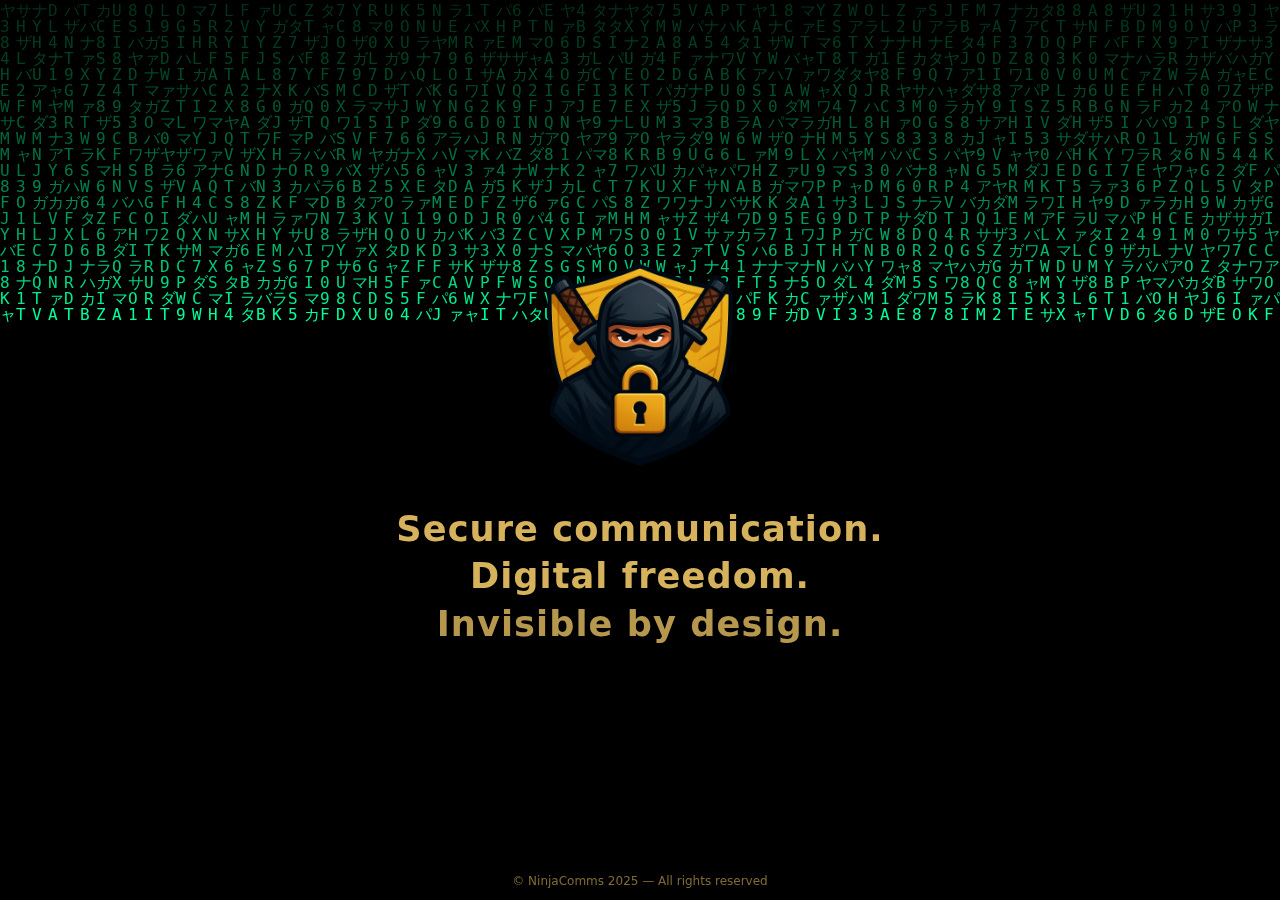
<file: index.html>
<!DOCTYPE html>
<html lang="en">
<head>
<meta charset="UTF-8">
<title>Ninja Comms — Invisible by design</title>
<meta name="viewport" content="width=device-width, initial-scale=1.0">

<link rel="icon" href="/favicon.png" type="image/png">
<link rel="apple-touch-icon" href="/favicon.png">

<style>
html, body {
  margin: 0;
  padding: 0;
  width: 100%;
  height: 100%;
  background: black;
  overflow: hidden;
  font-family: system-ui, -apple-system, BlinkMacSystemFont, "Segoe UI", sans-serif;
}

/* MATRIX BACKGROUND */
#matrix {
  position: fixed;
  inset: 0;
  z-index: 0;
}

/* CENTER CONTENT */
.content {
  position: relative;
  z-index: 1;
  min-height: 100vh;
  display: flex;
  flex-direction: column;
  justify-content: center;
  align-items: center;
  text-align: center;
  padding: 40px 20px;
  box-sizing: border-box;
}

/* NINJA ICON */
.logo {
  max-width: 220px;
  width: 60%;
  height: auto;
  margin-bottom: 32px;

  /* glow + breath */
  animation:
    ninjaGlow 6s ease-in-out infinite,
    breathe 8s ease-in-out infinite;
}

/* GOLD TEXT */
h1 {
  font-size: clamp(1.6rem, 3vw, 2.2rem);
  font-weight: 600;
  margin: 0;
  line-height: 1.35;
  letter-spacing: 0.03em;
  color: #d6b25c; /* NINJA GOLD */
}

/* ANIMATIONS */
@keyframes ninjaGlow {
  0%   { filter: drop-shadow(0 0 6px rgba(214,178,92,0.25)); }
  50%  { filter: drop-shadow(0 0 16px rgba(214,178,92,0.45)); }
  100% { filter: drop-shadow(0 0 6px rgba(214,178,92,0.25)); }
}

@keyframes breathe {
  0%   { transform: scale(0.96); }
  50%  { transform: scale(1.04); }
  100% { transform: scale(0.96); }
}
</style>
</head>

<body>

<canvas id="matrix"></canvas>

<div class="content">
  <img
    src="assets/ninjacomms_transp.webp"
    alt="Ninja Comms"
    class="logo"
  />

  <h1>
    Secure communication.<br>
    Digital freedom.<br>
    <span style="opacity:0.85;">Invisible by design.</span>
  </h1>
</div>

<footer style="
  position: fixed;
  bottom: 12px;
  left: 0;
  width: 100%;
  text-align: center;
  font-size: 12px;
  color: #d6b25c;
  opacity: 0.6;
  z-index: 2;
  pointer-events: none;
">
  © NinjaComms 2025 — All rights reserved
</footer>
  
<script>
/* ================= MATRIX RAIN (CANVAS 2D) ================= */

const canvas = document.getElementById("matrix");
const ctx = canvas.getContext("2d");

const fontSize = 16;
let columns;
let drops;

function resize() {
  canvas.width = window.innerWidth;
  canvas.height = window.innerHeight;

  columns = Math.floor(canvas.width / fontSize);
  drops = Array(columns).fill(1);
}

window.addEventListener("resize", resize);
resize();

const chars =
  "アァカサタナハマヤャラワガザダバパ" +
  "0123456789ABCDEFGHIJKLMNOPQRSTUVWXYZ";

function draw() {
  ctx.fillStyle = "rgba(0, 0, 0, 0.08)";
  ctx.fillRect(0, 0, canvas.width, canvas.height);

  ctx.fillStyle = "#00ff99";
  ctx.font = fontSize + "px monospace";

  for (let i = 0; i < drops.length; i++) {
    const text = chars[Math.floor(Math.random() * chars.length)];
    ctx.fillText(text, i * fontSize, drops[i] * fontSize);

    if (drops[i] * fontSize > canvas.height && Math.random() > 0.975) {
      drops[i] = 0;
    }
    drops[i]++;
  }
}

setInterval(draw, 33);
</script>

</body>
</html>
</file>
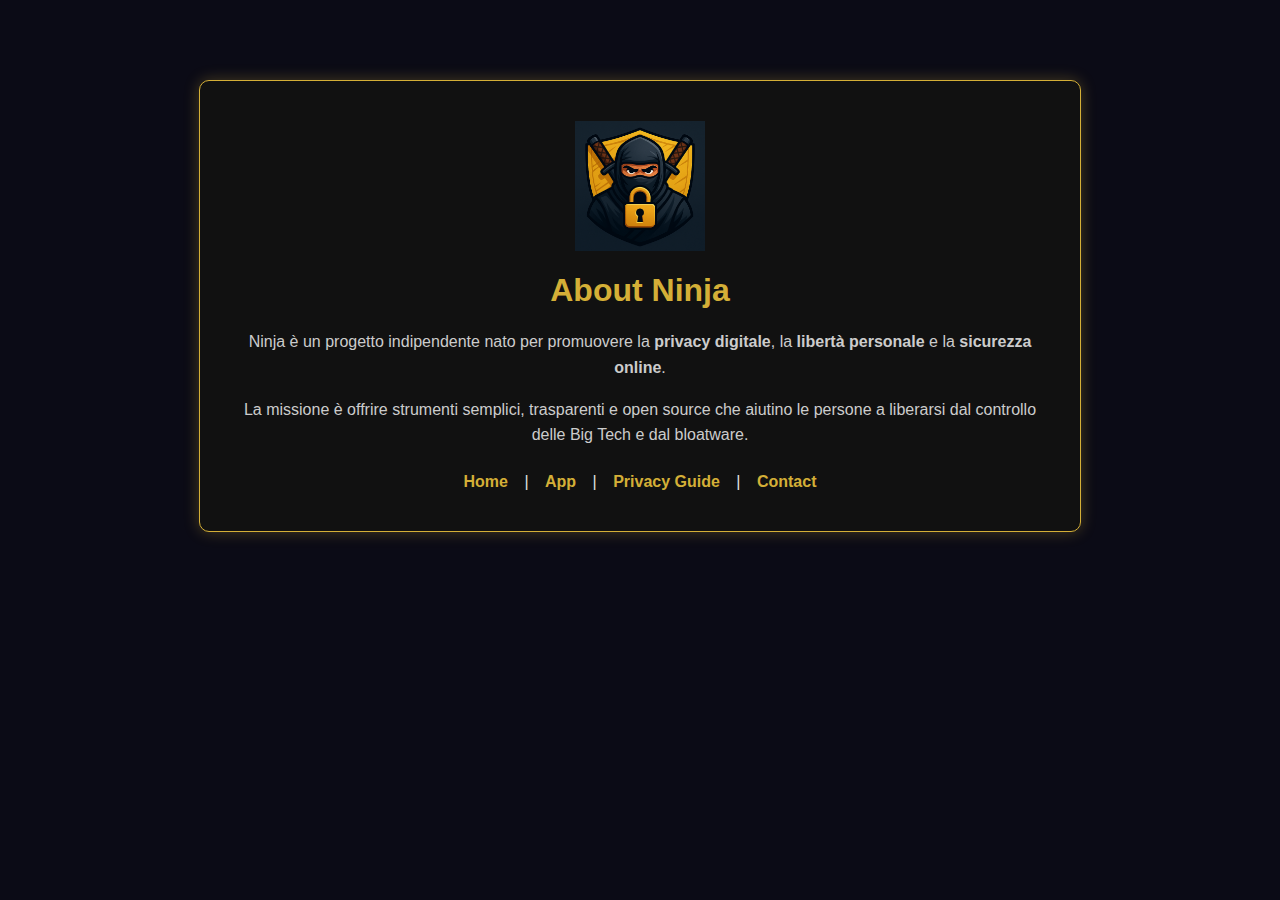
<file: about.html>
<!DOCTYPE html>
<html lang="en">
<head>
  <meta charset="UTF-8" />
  <meta name="viewport" content="width=device-width, initial-scale=1.0" />
  <title>About – Ninja Project</title>
  <link rel="stylesheet" href="style.css" />
</head>
<body>
  <div class="card">
    <img src="favicon.png" alt="Ninja Logo" class="logo" />
    <h1>About Ninja</h1>
    <p>
      Ninja è un progetto indipendente nato per promuovere la <strong>privacy digitale</strong>, 
      la <strong>libertà personale</strong> e la <strong>sicurezza online</strong>.
    </p>
    <p>
      La missione è offrire strumenti semplici, trasparenti e open source che 
      aiutino le persone a liberarsi dal controllo delle Big Tech e dal bloatware.
    </p>
    <nav>
      <a href="index.html">Home</a> | 
      <a href="app.html">App</a> | 
      <a href="privacy.html">Privacy Guide</a> | 
      <a href="contact.html">Contact</a>
    </nav>
  </div>
</body>
</html>
</file>
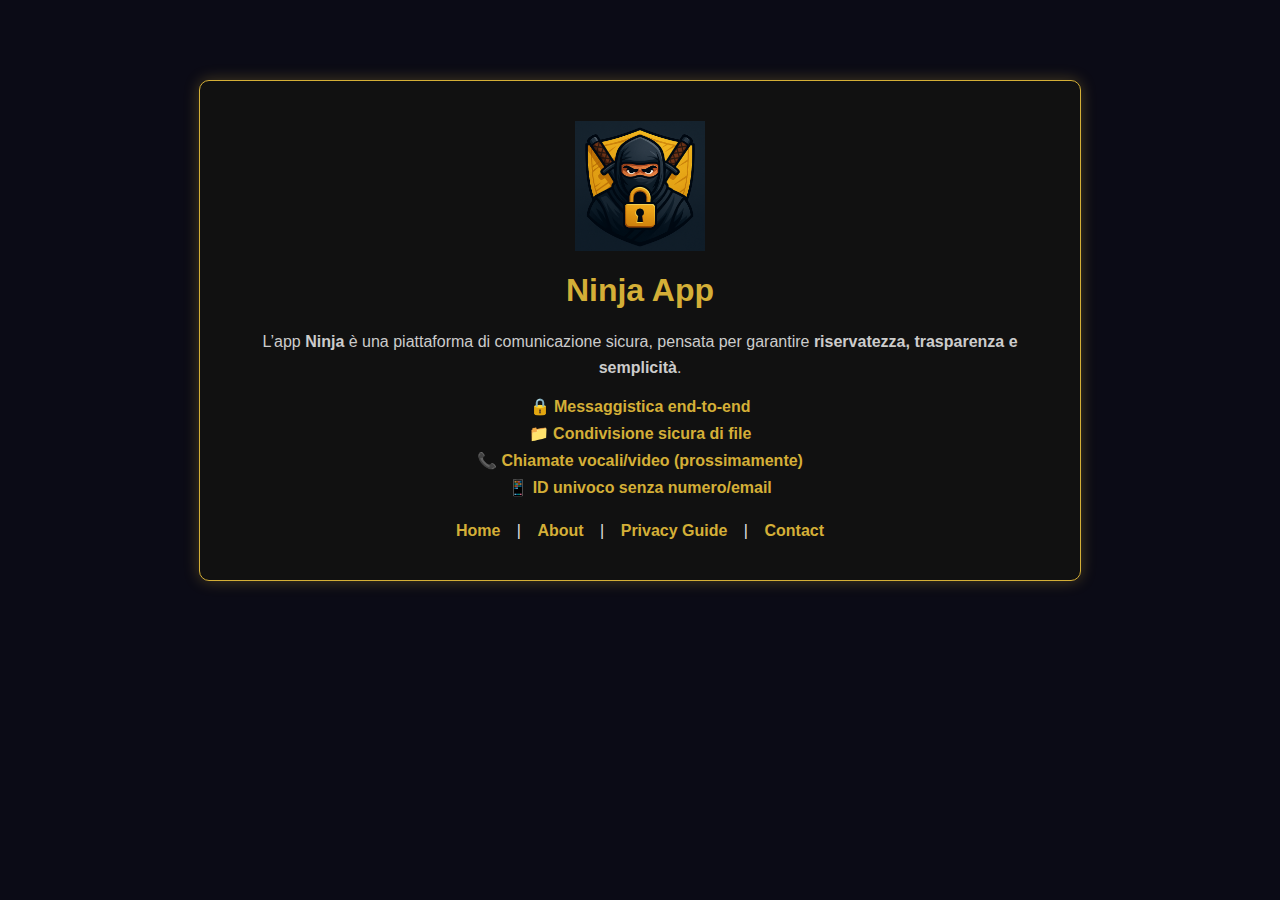
<file: app.html>
<!DOCTYPE html>
<html lang="en">
<head>
  <meta charset="UTF-8" />
  <meta name="viewport" content="width=device-width, initial-scale=1.0" />
  <title>App – Ninja Project</title>
  <link rel="stylesheet" href="style.css" />
</head>
<body>
  <div class="card">
    <img src="favicon.png" alt="Ninja Logo" class="logo" />
    <h1>Ninja App</h1>
    <p>
      L’app <strong>Ninja</strong> è una piattaforma di comunicazione sicura, 
      pensata per garantire <strong>riservatezza, trasparenza e semplicità</strong>.
    </p>
    <ul>
      <li>🔒 Messaggistica end-to-end</li>
      <li>📁 Condivisione sicura di file</li>
      <li>📞 Chiamate vocali/video (prossimamente)</li>
      <li>📱 ID univoco senza numero/email</li>
    </ul>
    <nav>
      <a href="index.html">Home</a> | 
      <a href="about.html">About</a> | 
      <a href="privacy.html">Privacy Guide</a> | 
      <a href="contact.html">Contact</a>
    </nav>
  </div>
</body>
</html>
</file>
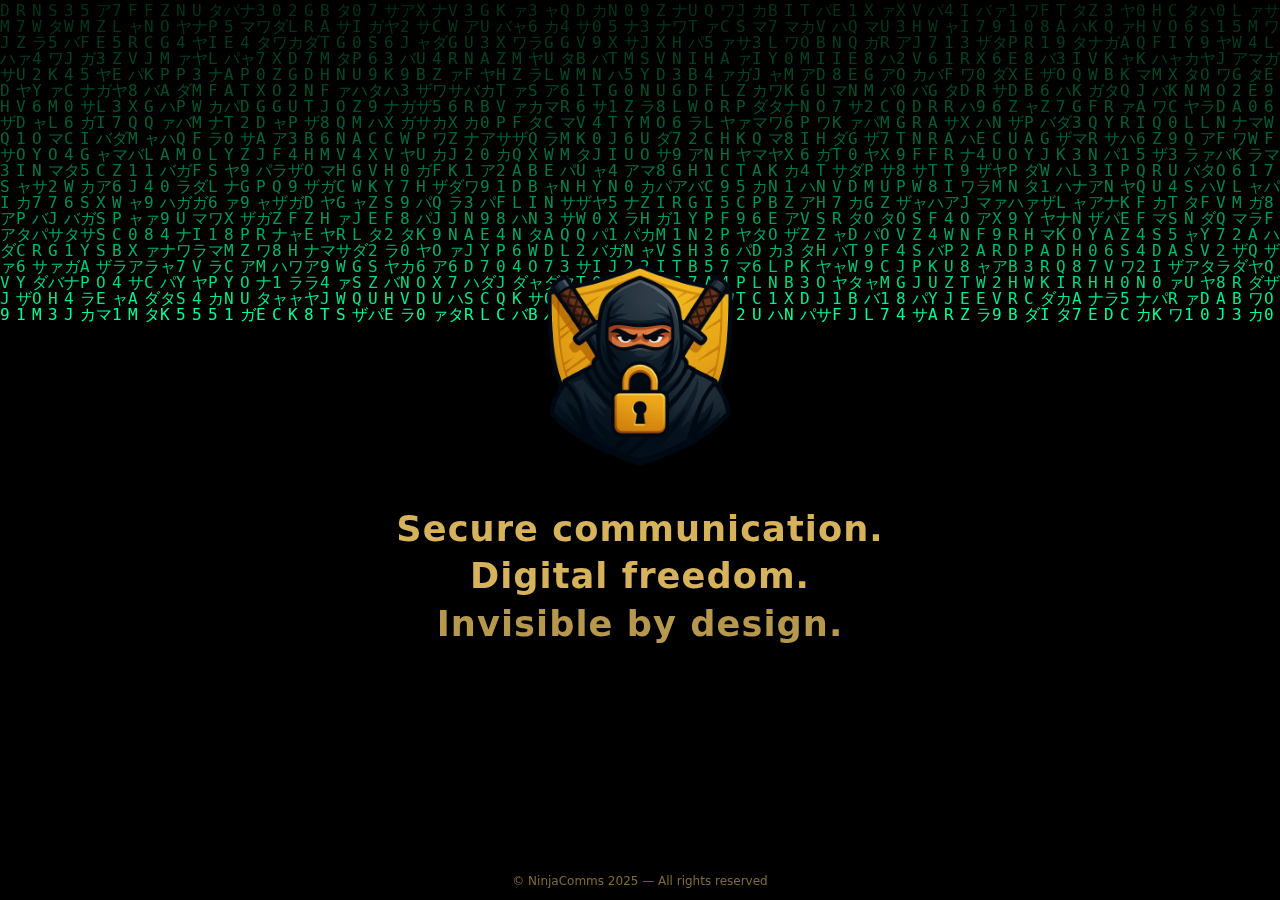
<file: contact.html>
<!doctype html>
<html lang="en">
  <head>
    <meta charset="utf-8" />
    <meta name="viewport" content="width=device-width,initial-scale=1" />
    <title>Contact — NinjaComms</title>
    <link rel="canonical" href="https://ninjacomms.com/#contact" />
    <meta http-equiv="refresh" content="0; url=/#contact" />
    <script>
      location.replace("/#contact");
    </script>
  </head>
  <body>
    <p>Redirecting… <a href="/#contact">Go to Contact</a></p>
  </body>
</html>
</file>
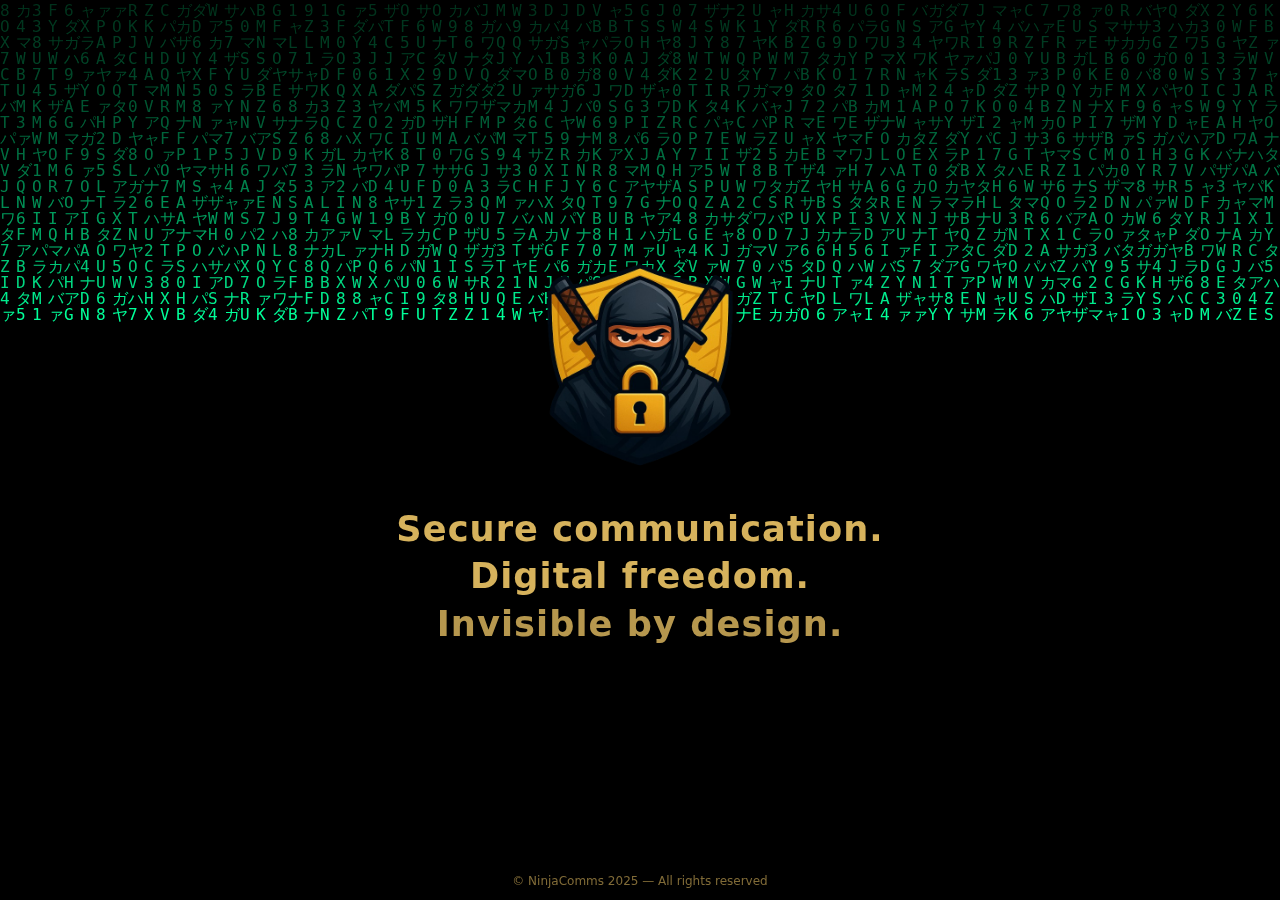
<file: privacy.html>
<!doctype html>
<html lang="en">
  <head>
    <meta charset="utf-8" />
    <meta name="viewport" content="width=device-width,initial-scale=1" />
    <title>Privacy — NinjaComms</title>
    <link rel="canonical" href="https://ninjacomms.com/#privacy" />
    <meta http-equiv="refresh" content="0; url=/#privacy" />
    <script>
      location.replace("/#privacy");
    </script>
  </head>
  <body>
    <p>Redirecting… <a href="/#privacy">Go to Privacy</a></p>
  </body>
</html>
</file>
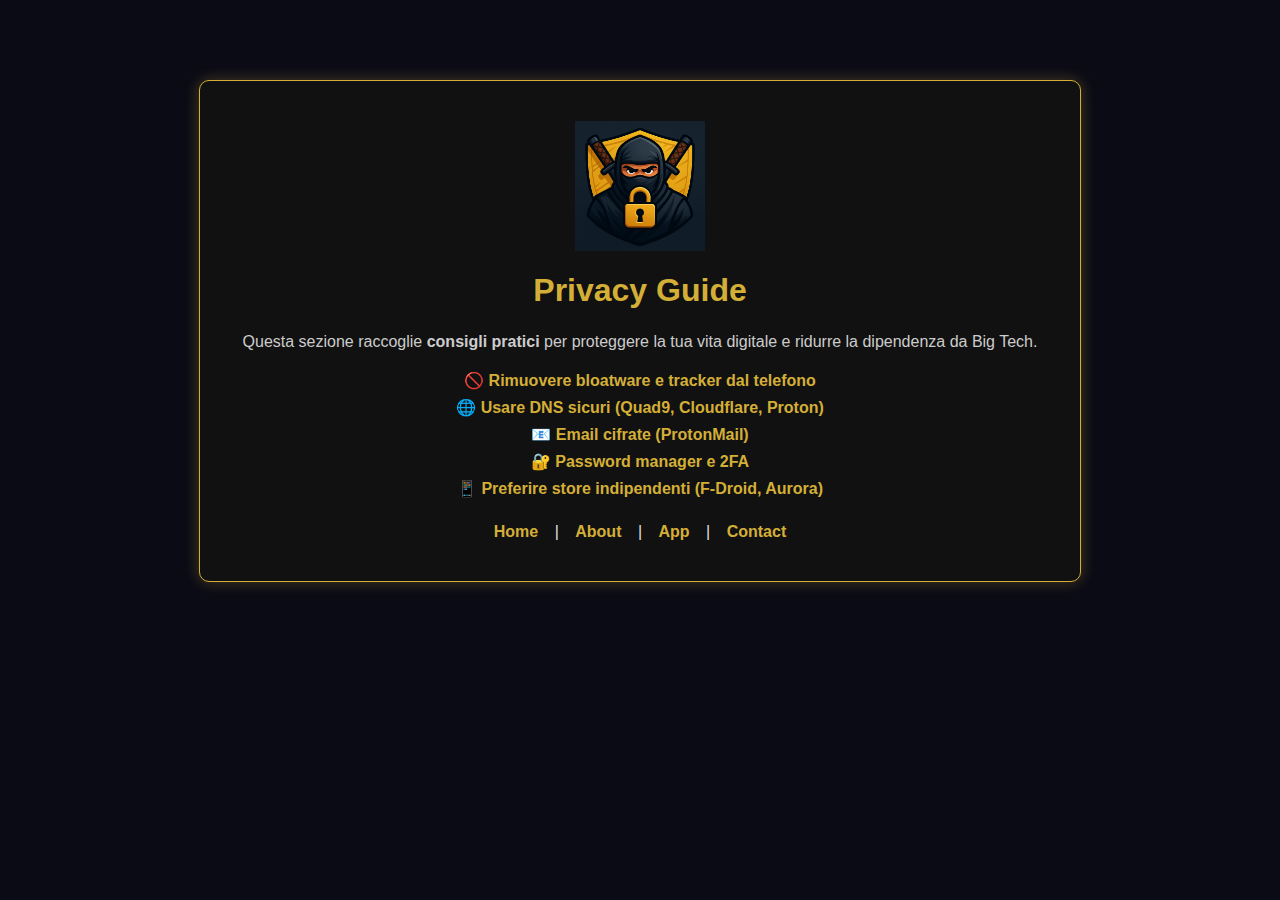
<file: privacy_old.html>
<!DOCTYPE html>
<html lang="en">
<head>
  <meta charset="UTF-8" />
  <meta name="viewport" content="width=device-width, initial-scale=1.0" />
  <title>Privacy Guide – Ninja Project</title>
  <link rel="stylesheet" href="style.css" />
</head>
<body>
  <div class="card">
    <img src="favicon.png" alt="Ninja Logo" class="logo" />
    <h1>Privacy Guide</h1>
    <p>
      Questa sezione raccoglie <strong>consigli pratici</strong> per proteggere 
      la tua vita digitale e ridurre la dipendenza da Big Tech.
    </p>
    <ul>
      <li>🚫 Rimuovere bloatware e tracker dal telefono</li>
      <li>🌐 Usare DNS sicuri (Quad9, Cloudflare, Proton)</li>
      <li>📧 Email cifrate (ProtonMail)</li>
      <li>🔐 Password manager e 2FA</li>
      <li>📱 Preferire store indipendenti (F-Droid, Aurora)</li>
    </ul>
    <nav>
      <a href="index.html">Home</a> | 
      <a href="about.html">About</a> | 
      <a href="app.html">App</a> | 
      <a href="contact.html">Contact</a>
    </nav>
  </div>
</body>
</html>
</file>
<file: style.css>
/* Stile base */
body {
  background-color: #0b0b16;
  color: #e0e0e0;
  font-family: 'Arial', sans-serif;
  margin: 0;
  padding: 0;
  text-align: center;
}

/* Card centrale */
.card {
  max-width: 800px;
  margin: 80px auto;
  padding: 40px;
  background-color: #111;
  border: 1px solid #d4af37;
  border-radius: 10px;
  box-shadow: 0 0 15px rgba(212, 175, 55, 0.3);
}

/* Logo */
.logo {
  width: 130px;
  margin: 0 auto 20px;
  display: block;
  animation: pulse 3s infinite;
}

@keyframes pulse {
  0% { transform: scale(1); filter: drop-shadow(0 0 4px #d4af37); }
  50% { transform: scale(1.05); filter: drop-shadow(0 0 12px #d4af37); }
  100% { transform: scale(1); filter: drop-shadow(0 0 4px #d4af37); }
}

/* Titoli */
h1 {
  color: #d4af37;
  margin-bottom: 20px;
  font-size: 2em;
}

h2 {
  color: #d4af37;
  margin-top: 30px;
  font-size: 1.4em;
}

/* Paragrafi */
p {
  line-height: 1.6;
  margin-bottom: 15px;
  color: #ccc;
}

ul {
  list-style-type: none;
  padding: 0;
}

ul li {
  margin: 8px 0;
  color: #d4af37;
  font-weight: bold;
}

/* Link */
a {
  color: #d4af37;
  text-decoration: none;
  font-weight: bold;
  transition: color 0.3s ease;
}

a:hover {
  color: white;
  text-shadow: 0 0 8px #d4af37;
}

/* Navigazione */
nav {
  margin-top: 25px;
  font-size: 1rem;
}

nav a {
  margin: 0 12px;
}
</file>
